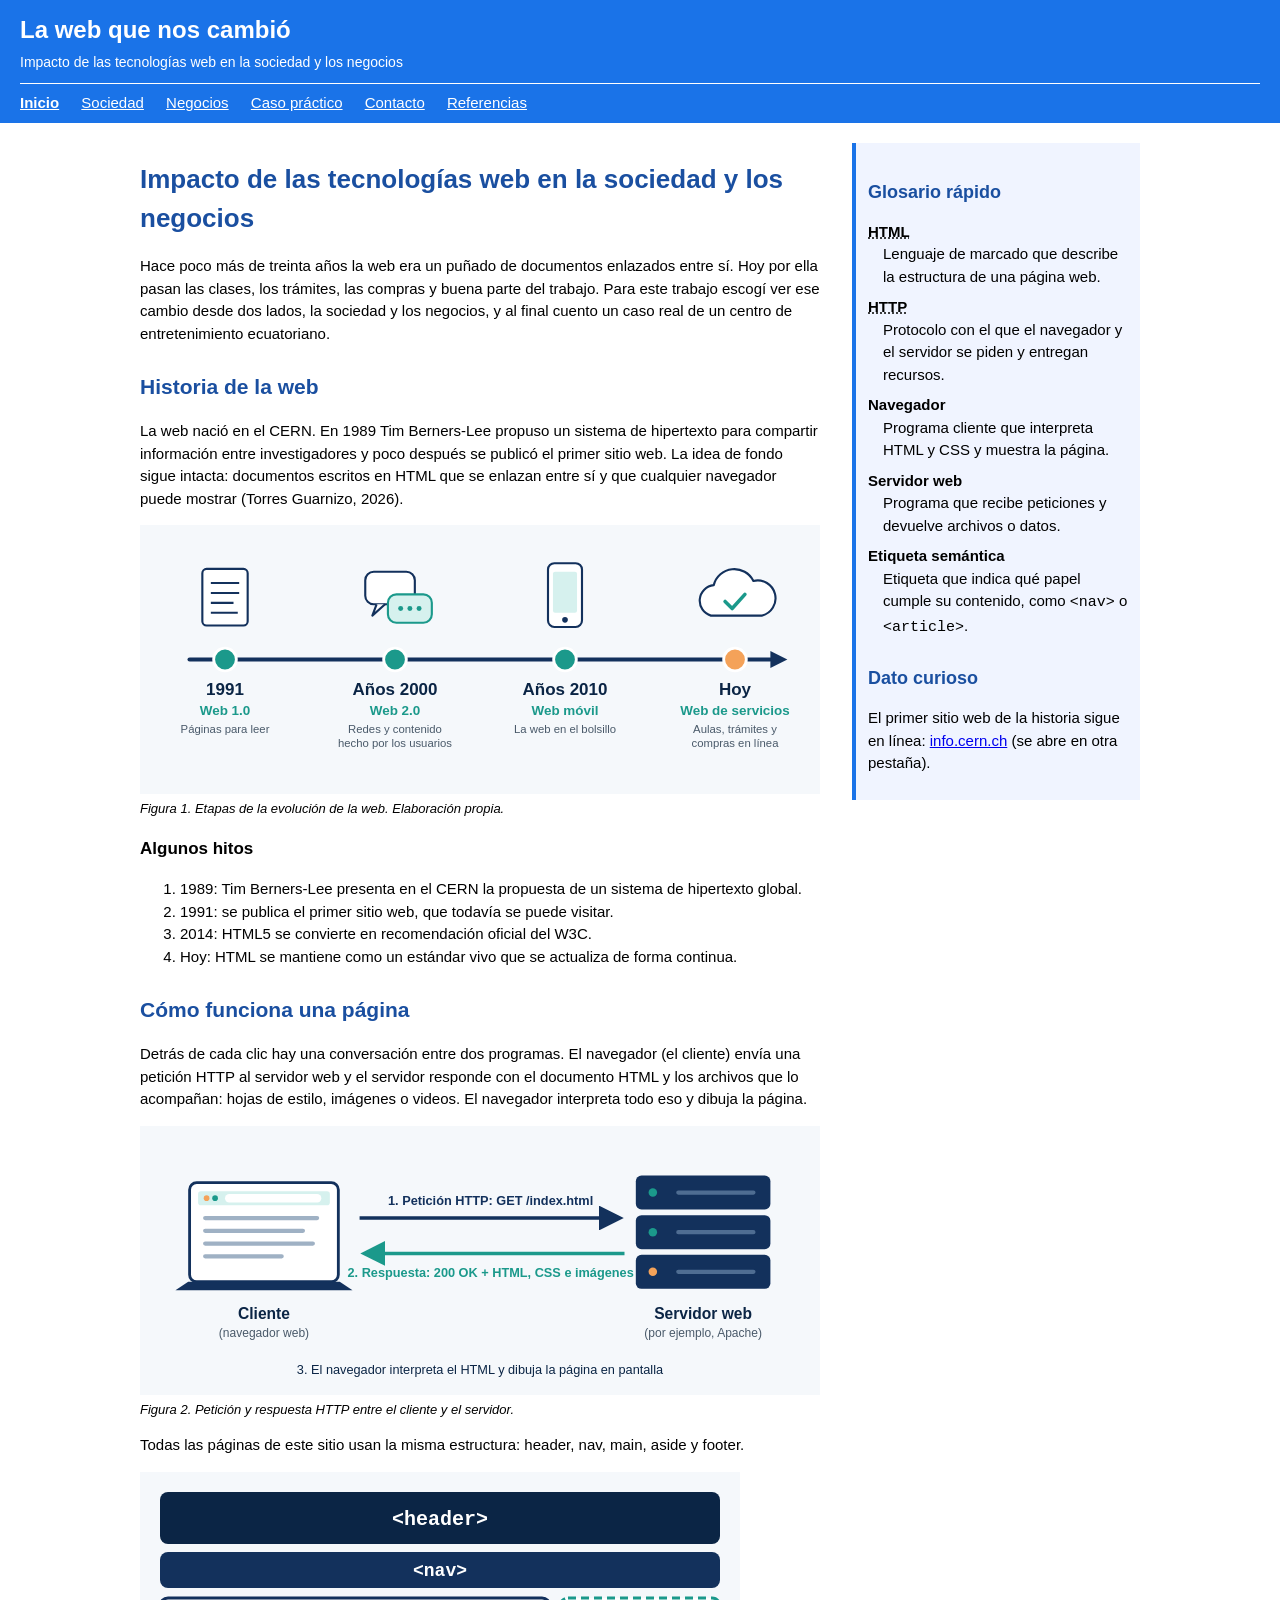
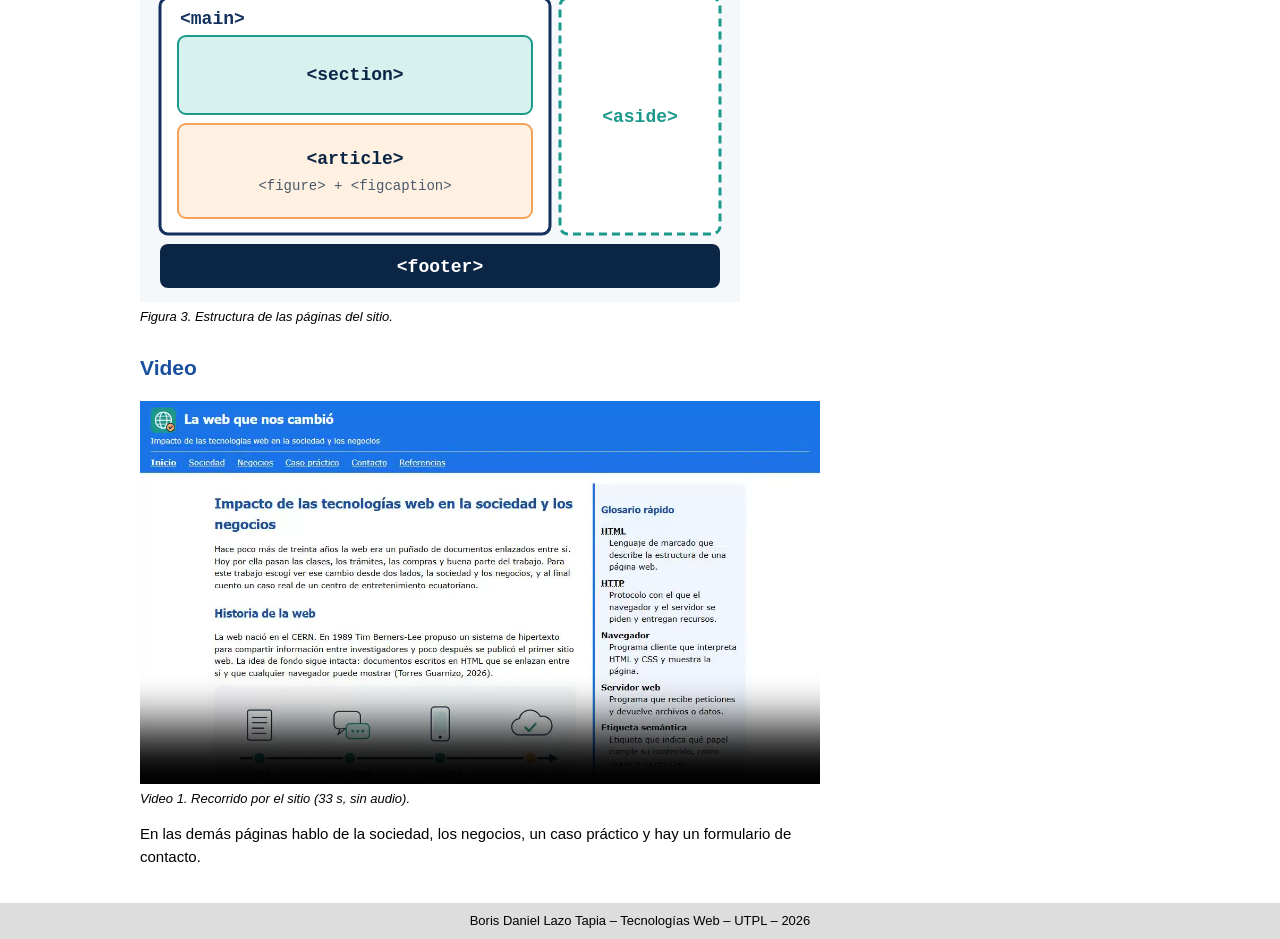
<file: index.html>
<!DOCTYPE html>
<html lang="es">
<head>
  <meta charset="UTF-8">
  <meta name="viewport" content="width=device-width, initial-scale=1">
  <meta name="description" content="Sitio académico sobre el impacto de las tecnologías web en la sociedad y los negocios.">
  <meta name="author" content="Boris Daniel Lazo Tapia">
  <title>Inicio | La web que nos cambió</title>
  <link rel="icon" href="img/logo.svg" type="image/svg+xml">
  <link rel="stylesheet" href="css/estilos.css">
</head>
<body>
  <!-- Encabezado del sitio: nombre y menú (se repite en todas las páginas) -->
  <header class="cabecera">
    <div class="cabecera__marca">
      <a class="marca" href="index.html">
        <span>La web que nos cambió</span>
      </a>
      <p class="lema">Impacto de las tecnologías web en la sociedad y los negocios</p>
    </div>
    <nav class="menu" aria-label="Menú principal">
      <ul>
        <li><a href="index.html" aria-current="page">Inicio</a></li>
        <li><a href="pages/sociedad.html">Sociedad</a></li>
        <li><a href="pages/negocios.html">Negocios</a></li>
        <li><a href="pages/caso-practico.html">Caso práctico</a></li>
        <li><a href="pages/contacto.html">Contacto</a></li>
        <li><a href="pages/referencias.html">Referencias</a></li>
      </ul>
    </nav>
  </header>

  <div class="contenedor">
    <!-- Contenido principal de la página -->
    <main id="contenido">
      <h1>Impacto de las tecnologías web en la sociedad y los negocios</h1>
      <p class="intro">Hace poco más de treinta años la web era un puñado de documentos enlazados entre sí. Hoy por ella pasan las clases, los trámites, las compras y buena parte del trabajo. Para este trabajo escogí ver ese cambio desde dos lados, la sociedad y los negocios, y al final cuento un caso real de un centro de entretenimiento ecuatoriano.</p>

      <section id="origen">
        <h2>Historia de la web</h2>
        <p>La web nació en el CERN. En 1989 Tim Berners-Lee propuso un sistema de hipertexto para compartir información entre investigadores y poco después se publicó el primer sitio web. La idea de fondo sigue intacta: documentos escritos en HTML que se enlazan entre sí y que cualquier navegador puede mostrar (Torres Guarnizo, 2026).</p>
        <figure>
          <img src="img/evolucion-web.svg" alt="Línea de tiempo: en 1991 la Web 1.0 con páginas para leer; en los años 2000 la Web 2.0 con redes y contenido de los usuarios; en los años 2010 la web móvil; hoy, la web de servicios con aulas, trámites y compras en línea." width="960" height="380">
          <figcaption>Figura 1. Etapas de la evolución de la web. Elaboración propia.</figcaption>
        </figure>
        <h3>Algunos hitos</h3>
        <ol>
          <li><time datetime="1989">1989</time>: Tim Berners-Lee presenta en el CERN la propuesta de un sistema de hipertexto global.</li>
          <li><time datetime="1991">1991</time>: se publica el primer sitio web, que todavía se puede visitar.</li>
          <li><time datetime="2014-10-28">2014</time>: HTML5 se convierte en recomendación oficial del W3C.</li>
          <li>Hoy: HTML se mantiene como un estándar vivo que se actualiza de forma continua.</li>
        </ol>
      </section>

      <section id="funcionamiento">
        <h2>Cómo funciona una página</h2>
        <p>Detrás de cada clic hay una conversación entre dos programas. El navegador (el cliente) envía una petición HTTP al servidor web y el servidor responde con el documento HTML y los archivos que lo acompañan: hojas de estilo, imágenes o videos. El navegador interpreta todo eso y dibuja la página.</p>
        <figure>
          <img src="img/cliente-servidor.svg" alt="Diagrama: el cliente envía la petición HTTP GET /index.html al servidor web; el servidor responde 200 OK con HTML, CSS e imágenes; el navegador interpreta el HTML y muestra la página." width="960" height="380">
          <figcaption>Figura 2. Petición y respuesta HTTP entre el cliente y el servidor.</figcaption>
        </figure>
        <p>Todas las páginas de este sitio usan la misma estructura: header, nav, main, aside y footer.</p>
        <figure>
          <img src="img/estructura-semantica.svg" alt="Esquema de una página: header arriba, nav debajo, main a la izquierda con una section y un article, aside a la derecha y footer al final." width="600" height="430">
          <figcaption>Figura 3. Estructura de las páginas del sitio.</figcaption>
        </figure>
      </section>

      <section id="video">
        <h2>Video</h2>
        <figure>
          <video controls muted preload="metadata" poster="img/video-portada.jpg" width="960" height="540">
            <source src="video/la-web-en-un-minuto.mp4" type="video/mp4">
            <p>Tu navegador no puede reproducir el video. Puedes <a href="video/la-web-en-un-minuto.mp4">descargarlo aquí</a>.</p>
          </video>
          <figcaption>Video 1. Recorrido por el sitio (33 s, sin audio).</figcaption>
        </figure>
      </section>

      <p>En las demás páginas hablo de la sociedad, los negocios, un caso práctico y hay un formulario de contacto.</p>
    </main>

    <!-- Información complementaria -->
    <aside class="lateral">
      <h2>Glosario rápido</h2>
      <dl>
        <dt><abbr title="HyperText Markup Language">HTML</abbr></dt>
        <dd>Lenguaje de marcado que describe la estructura de una página web.</dd>
        <dt><abbr title="HyperText Transfer Protocol">HTTP</abbr></dt>
        <dd>Protocolo con el que el navegador y el servidor se piden y entregan recursos.</dd>
        <dt>Navegador</dt>
        <dd>Programa cliente que interpreta HTML y CSS y muestra la página.</dd>
        <dt>Servidor web</dt>
        <dd>Programa que recibe peticiones y devuelve archivos o datos.</dd>
        <dt>Etiqueta semántica</dt>
        <dd>Etiqueta que indica qué papel cumple su contenido, como <code>&lt;nav&gt;</code> o <code>&lt;article&gt;</code>.</dd>
      </dl>
      <h2>Dato curioso</h2>
      <p>El primer sitio web de la historia sigue en línea: <a href="https://info.cern.ch/" target="_blank" rel="noopener">info.cern.ch</a> (se abre en otra pestaña).</p>
    </aside>
  </div>

  <!-- Pie de página (se repite en todas las páginas) -->
  <footer class="pie">
    <p>Boris Daniel Lazo Tapia – Tecnologías Web – UTPL – 2026</p>
  </footer>
</body>
</html>
</file>
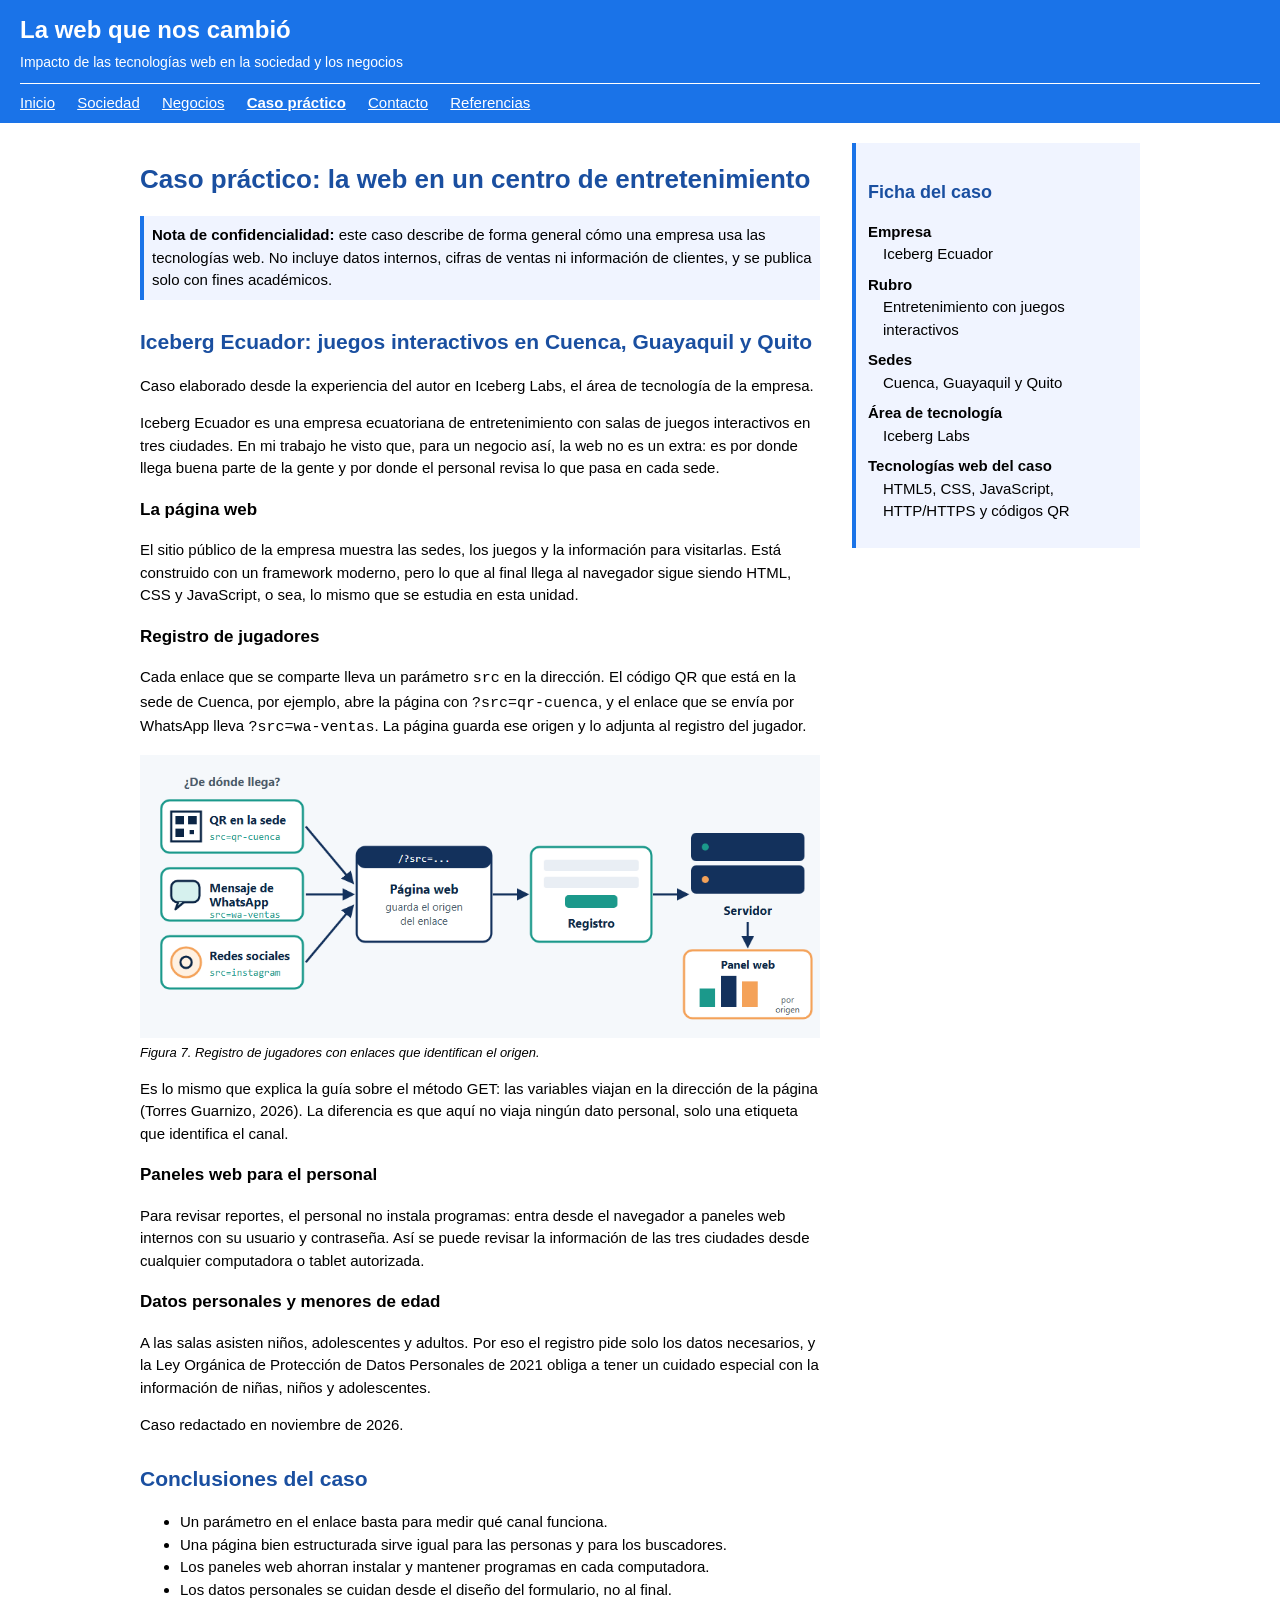
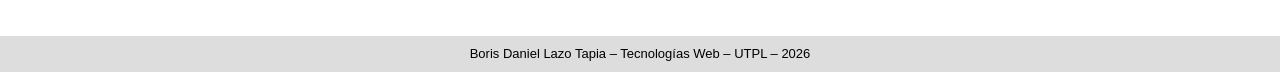
<file: pages/caso-practico.html>
<!DOCTYPE html>
<html lang="es">
<head>
  <meta charset="UTF-8">
  <meta name="viewport" content="width=device-width, initial-scale=1">
  <meta name="description" content="Caso práctico: cómo usa las tecnologías web un centro de entretenimiento con sedes en Cuenca, Guayaquil y Quito.">
  <meta name="author" content="Boris Daniel Lazo Tapia">
  <title>Caso práctico | La web que nos cambió</title>
  <link rel="icon" href="../img/logo.svg" type="image/svg+xml">
  <link rel="stylesheet" href="../css/estilos.css">
</head>
<body>
  <!-- Encabezado del sitio: nombre y menú (se repite en todas las páginas) -->
  <header class="cabecera">
    <div class="cabecera__marca">
      <a class="marca" href="../index.html">
        <span>La web que nos cambió</span>
      </a>
      <p class="lema">Impacto de las tecnologías web en la sociedad y los negocios</p>
    </div>
    <nav class="menu" aria-label="Menú principal">
      <ul>
        <li><a href="../index.html">Inicio</a></li>
        <li><a href="sociedad.html">Sociedad</a></li>
        <li><a href="negocios.html">Negocios</a></li>
        <li><a href="caso-practico.html" aria-current="page">Caso práctico</a></li>
        <li><a href="contacto.html">Contacto</a></li>
        <li><a href="referencias.html">Referencias</a></li>
      </ul>
    </nav>
  </header>

  <div class="contenedor">
    <main id="contenido">
      <h1>Caso práctico: la web en un centro de entretenimiento</h1>
      <p class="nota"><strong>Nota de confidencialidad:</strong> este caso describe de forma general cómo una empresa usa las tecnologías web. No incluye datos internos, cifras de ventas ni información de clientes, y se publica solo con fines académicos.</p>

      <!-- El caso es un contenido independiente, por eso va en un article -->
      <article class="caso">
        <header>
          <h2>Iceberg Ecuador: juegos interactivos en Cuenca, Guayaquil y Quito</h2>
          <p>Caso elaborado desde la experiencia del autor en Iceberg Labs, el área de tecnología de la empresa.</p>
        </header>
        <p>Iceberg Ecuador es una empresa ecuatoriana de entretenimiento con salas de juegos interactivos en tres ciudades. En mi trabajo he visto que, para un negocio así, la web no es un extra: es por donde llega buena parte de la gente y por donde el personal revisa lo que pasa en cada sede.</p>

        <section>
          <h3>La página web</h3>
          <p>El sitio público de la empresa muestra las sedes, los juegos y la información para visitarlas. Está construido con un framework moderno, pero lo que al final llega al navegador sigue siendo HTML, CSS y JavaScript, o sea, lo mismo que se estudia en esta unidad.</p>
        </section>

        <section>
          <h3>Registro de jugadores</h3>
          <p>Cada enlace que se comparte lleva un parámetro <code>src</code> en la dirección. El código QR que está en la sede de Cuenca, por ejemplo, abre la página con <code>?src=qr-cuenca</code>, y el enlace que se envía por WhatsApp lleva <code>?src=wa-ventas</code>. La página guarda ese origen y lo adjunta al registro del jugador.</p>
          <figure>
            <img src="../img/caso-registro.png" alt="Flujo del registro: un QR en la sede, un mensaje de WhatsApp o una publicación en redes llevan a la página web con el parámetro src; la página guarda el origen, la persona se registra, los datos llegan al servidor y un panel web muestra los registros por origen." width="960" height="400">
            <figcaption>Figura 7. Registro de jugadores con enlaces que identifican el origen.</figcaption>
          </figure>
          <p>Es lo mismo que explica la guía sobre el método GET: las variables viajan en la dirección de la página (Torres Guarnizo, 2026). La diferencia es que aquí no viaja ningún dato personal, solo una etiqueta que identifica el canal.</p>
        </section>

        <section>
          <h3>Paneles web para el personal</h3>
          <p>Para revisar reportes, el personal no instala programas: entra desde el navegador a paneles web internos con su usuario y contraseña. Así se puede revisar la información de las tres ciudades desde cualquier computadora o tablet autorizada.</p>
        </section>

        <section>
          <h3>Datos personales y menores de edad</h3>
          <p>A las salas asisten niños, adolescentes y adultos. Por eso el registro pide solo los datos necesarios, y la Ley Orgánica de Protección de Datos Personales de 2021 obliga a tener un cuidado especial con la información de niñas, niños y adolescentes.</p>
        </section>

        <footer>
          <p>Caso redactado en <time datetime="2026-11">noviembre de 2026</time>.</p>
        </footer>
      </article>

      <section id="aprendizajes">
        <h2>Conclusiones del caso</h2>
        <ul>
          <li>Un parámetro en el enlace basta para medir qué canal funciona.</li>
          <li>Una página bien estructurada sirve igual para las personas y para los buscadores.</li>
          <li>Los paneles web ahorran instalar y mantener programas en cada computadora.</li>
          <li>Los datos personales se cuidan desde el diseño del formulario, no al final.</li>
        </ul>
      </section>
    </main>

    <aside class="lateral">
      <h2>Ficha del caso</h2>
      <dl>
        <dt>Empresa</dt>
        <dd>Iceberg Ecuador</dd>
        <dt>Rubro</dt>
        <dd>Entretenimiento con juegos interactivos</dd>
        <dt>Sedes</dt>
        <dd>Cuenca, Guayaquil y Quito</dd>
        <dt>Área de tecnología</dt>
        <dd>Iceberg Labs</dd>
        <dt>Tecnologías web del caso</dt>
        <dd>HTML5, CSS, JavaScript, HTTP/HTTPS y códigos QR</dd>
      </dl>
    </aside>
  </div>

  <!-- Pie de página (se repite en todas las páginas) -->
  <footer class="pie">
    <p>Boris Daniel Lazo Tapia – Tecnologías Web – UTPL – 2026</p>
  </footer>
</body>
</html>
</file>
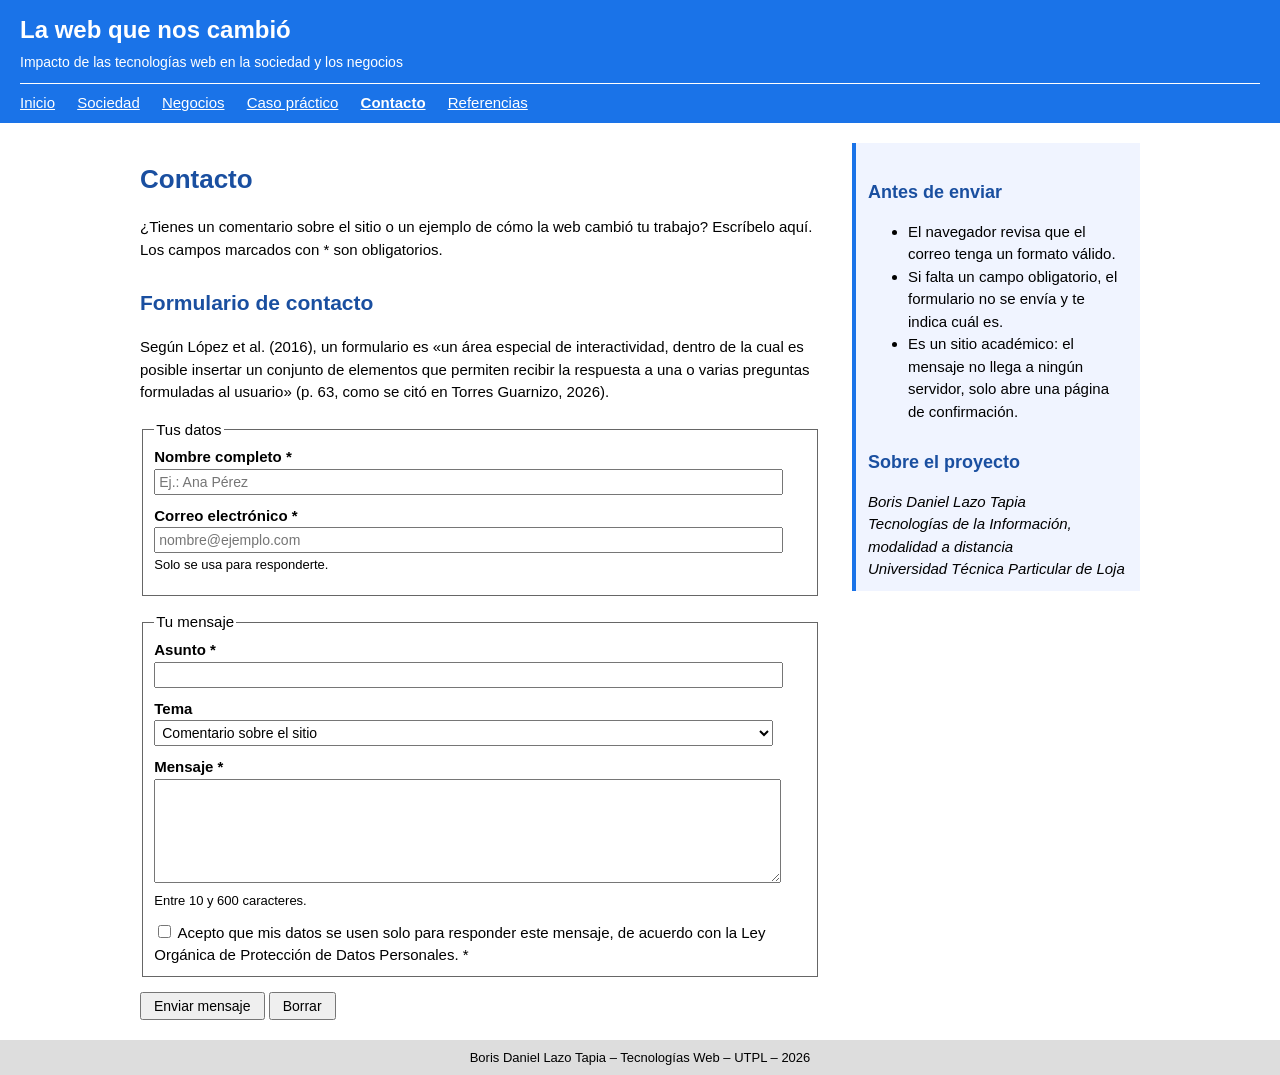
<file: pages/contacto.html>
<!DOCTYPE html>
<html lang="es">
<head>
  <meta charset="UTF-8">
  <meta name="viewport" content="width=device-width, initial-scale=1">
  <meta name="description" content="Formulario de contacto del sitio académico La web que nos cambió.">
  <meta name="author" content="Boris Daniel Lazo Tapia">
  <title>Contacto | La web que nos cambió</title>
  <link rel="icon" href="../img/logo.svg" type="image/svg+xml">
  <link rel="stylesheet" href="../css/estilos.css">
</head>
<body>
  <!-- Encabezado del sitio: nombre y menú (se repite en todas las páginas) -->
  <header class="cabecera">
    <div class="cabecera__marca">
      <a class="marca" href="../index.html">
        <span>La web que nos cambió</span>
      </a>
      <p class="lema">Impacto de las tecnologías web en la sociedad y los negocios</p>
    </div>
    <nav class="menu" aria-label="Menú principal">
      <ul>
        <li><a href="../index.html">Inicio</a></li>
        <li><a href="sociedad.html">Sociedad</a></li>
        <li><a href="negocios.html">Negocios</a></li>
        <li><a href="caso-practico.html">Caso práctico</a></li>
        <li><a href="contacto.html" aria-current="page">Contacto</a></li>
        <li><a href="referencias.html">Referencias</a></li>
      </ul>
    </nav>
  </header>

  <div class="contenedor">
    <main id="contenido">
      <h1>Contacto</h1>
      <p class="intro">¿Tienes un comentario sobre el sitio o un ejemplo de cómo la web cambió tu trabajo? Escríbelo aquí. Los campos marcados con * son obligatorios.</p>

      <section id="formulario">
        <h2>Formulario de contacto</h2>
        <p>Según López et al. (2016), un formulario es «un área especial de interactividad, dentro de la cual es posible insertar un conjunto de elementos que permiten recibir la respuesta a una o varias preguntas formuladas al usuario» (p. 63, como se citó en Torres Guarnizo, 2026).</p>

        <!-- Formulario: el navegador valida los campos con atributos de HTML5 (required, type="email", minlength, maxlength).
             Como el sitio es estático, se envía con GET a una página de confirmación. -->
        <form class="formulario" action="gracias.html" method="get">
          <fieldset>
            <legend>Tus datos</legend>
            <div class="campo">
              <label for="nombre">Nombre completo *</label>
              <input type="text" id="nombre" name="nombre" required minlength="3" maxlength="60" autocomplete="name" placeholder="Ej.: Ana Pérez">
            </div>
            <div class="campo">
              <label for="correo">Correo electrónico *</label>
              <input type="email" id="correo" name="correo" required maxlength="80" autocomplete="email" placeholder="nombre@ejemplo.com" aria-describedby="ayuda-correo">
              <span class="ayuda" id="ayuda-correo">Solo se usa para responderte.</span>
            </div>
          </fieldset>

          <fieldset>
            <legend>Tu mensaje</legend>
            <div class="campo">
              <label for="asunto">Asunto *</label>
              <input type="text" id="asunto" name="asunto" required minlength="4" maxlength="80">
            </div>
            <div class="campo">
              <label for="tema">Tema</label>
              <select id="tema" name="tema">
                <option value="comentario">Comentario sobre el sitio</option>
                <option value="sociedad">Impacto en la sociedad</option>
                <option value="negocios">Impacto en los negocios</option>
                <option value="otro">Otro</option>
              </select>
            </div>
            <div class="campo">
              <label for="mensaje">Mensaje *</label>
              <textarea id="mensaje" name="mensaje" rows="6" required minlength="10" maxlength="600" aria-describedby="ayuda-mensaje"></textarea>
              <span class="ayuda" id="ayuda-mensaje">Entre 10 y 600 caracteres.</span>
            </div>
            <div class="casilla">
              <input type="checkbox" id="acepto" name="acepto" value="si" required>
              <label for="acepto">Acepto que mis datos se usen solo para responder este mensaje, de acuerdo con la Ley Orgánica de Protección de Datos Personales. *</label>
            </div>
          </fieldset>

          <div class="botones">
            <button type="submit" class="boton">Enviar mensaje</button>
            <button type="reset" class="boton boton--secundario">Borrar</button>
          </div>
        </form>
      </section>
    </main>

    <aside class="lateral">
      <h2>Antes de enviar</h2>
      <ul>
        <li>El navegador revisa que el correo tenga un formato válido.</li>
        <li>Si falta un campo obligatorio, el formulario no se envía y te indica cuál es.</li>
        <li>Es un sitio académico: el mensaje no llega a ningún servidor, solo abre una página de confirmación.</li>
      </ul>
      <h2>Sobre el proyecto</h2>
      <address>
        Boris Daniel Lazo Tapia<br>
        Tecnologías de la Información, modalidad a distancia<br>
        Universidad Técnica Particular de Loja
      </address>
    </aside>
  </div>

  <!-- Pie de página (se repite en todas las páginas) -->
  <footer class="pie">
    <p>Boris Daniel Lazo Tapia – Tecnologías Web – UTPL – 2026</p>
  </footer>
</body>
</html>
</file>
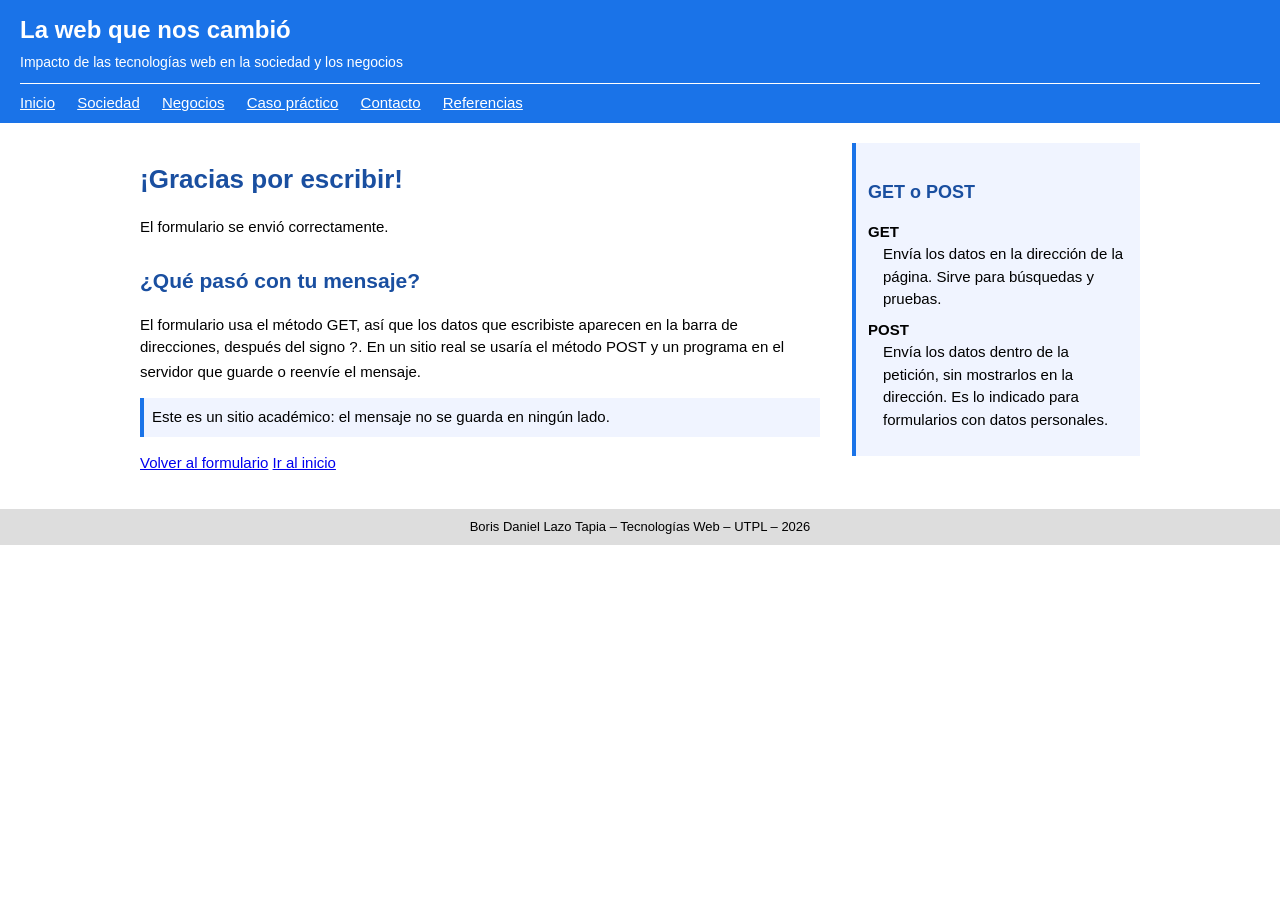
<file: pages/gracias.html>
<!DOCTYPE html>
<html lang="es">
<head>
  <meta charset="UTF-8">
  <meta name="viewport" content="width=device-width, initial-scale=1">
  <meta name="description" content="Confirmación de envío del formulario de contacto.">
  <meta name="author" content="Boris Daniel Lazo Tapia">
  <title>Mensaje enviado | La web que nos cambió</title>
  <link rel="icon" href="../img/logo.svg" type="image/svg+xml">
  <link rel="stylesheet" href="../css/estilos.css">
</head>
<body>
  <!-- Encabezado del sitio: nombre y menú (se repite en todas las páginas) -->
  <header class="cabecera">
    <div class="cabecera__marca">
      <a class="marca" href="../index.html">
        <span>La web que nos cambió</span>
      </a>
      <p class="lema">Impacto de las tecnologías web en la sociedad y los negocios</p>
    </div>
    <nav class="menu" aria-label="Menú principal">
      <ul>
        <li><a href="../index.html">Inicio</a></li>
        <li><a href="sociedad.html">Sociedad</a></li>
        <li><a href="negocios.html">Negocios</a></li>
        <li><a href="caso-practico.html">Caso práctico</a></li>
        <li><a href="contacto.html">Contacto</a></li>
        <li><a href="referencias.html">Referencias</a></li>
      </ul>
    </nav>
  </header>

  <div class="contenedor">
    <main id="contenido">
      <h1>¡Gracias por escribir!</h1>
      <p class="intro">El formulario se envió correctamente.</p>
      <section>
        <h2>¿Qué pasó con tu mensaje?</h2>
        <p>El formulario usa el método GET, así que los datos que escribiste aparecen en la barra de direcciones, después del signo <code>?</code>. En un sitio real se usaría el método POST y un programa en el servidor que guarde o reenvíe el mensaje.</p>
        <p class="nota">Este es un sitio académico: el mensaje no se guarda en ningún lado.</p>
        <p>
          <a href="contacto.html">Volver al formulario</a>
          <a href="../index.html">Ir al inicio</a>
        </p>
      </section>
    </main>

    <aside class="lateral">
      <h2>GET o POST</h2>
      <dl>
        <dt>GET</dt>
        <dd>Envía los datos en la dirección de la página. Sirve para búsquedas y pruebas.</dd>
        <dt>POST</dt>
        <dd>Envía los datos dentro de la petición, sin mostrarlos en la dirección. Es lo indicado para formularios con datos personales.</dd>
      </dl>
    </aside>
  </div>

  <!-- Pie de página (se repite en todas las páginas) -->
  <footer class="pie">
    <p>Boris Daniel Lazo Tapia – Tecnologías Web – UTPL – 2026</p>
  </footer>
</body>
</html>
</file>
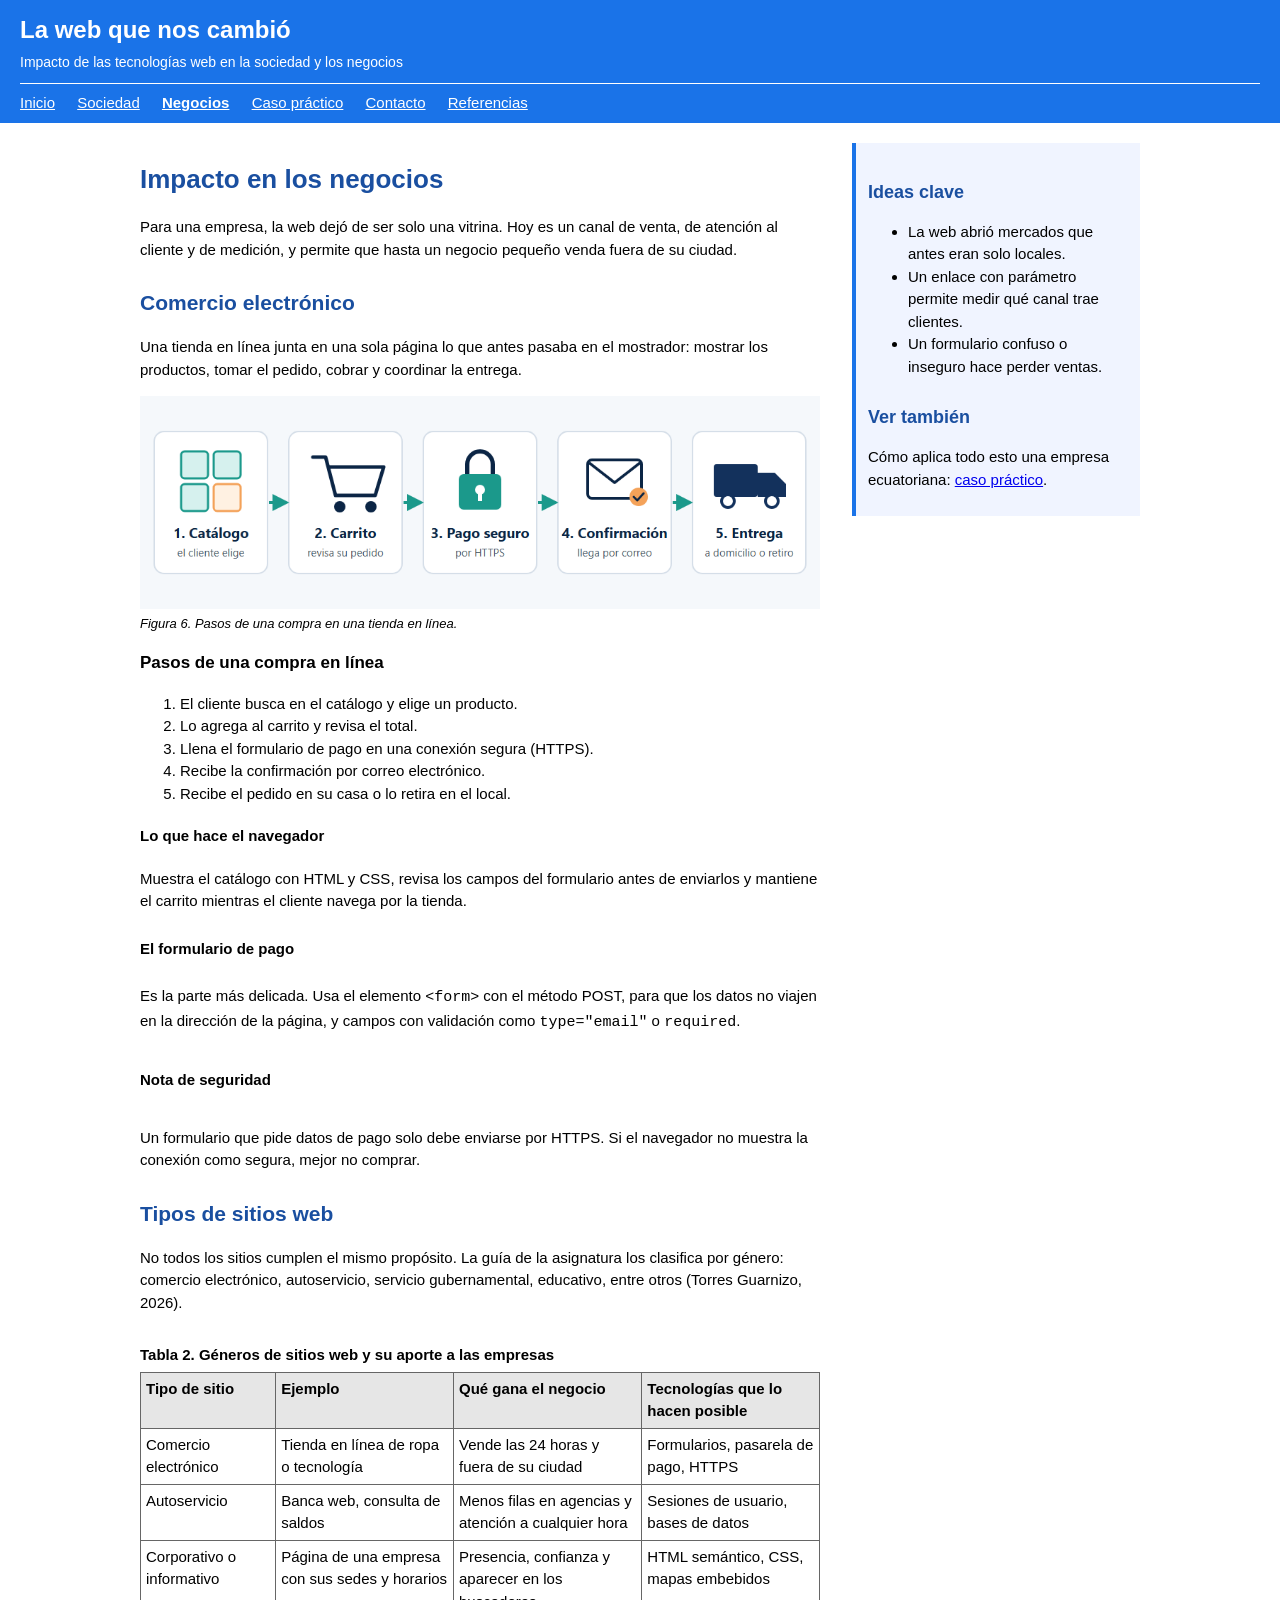
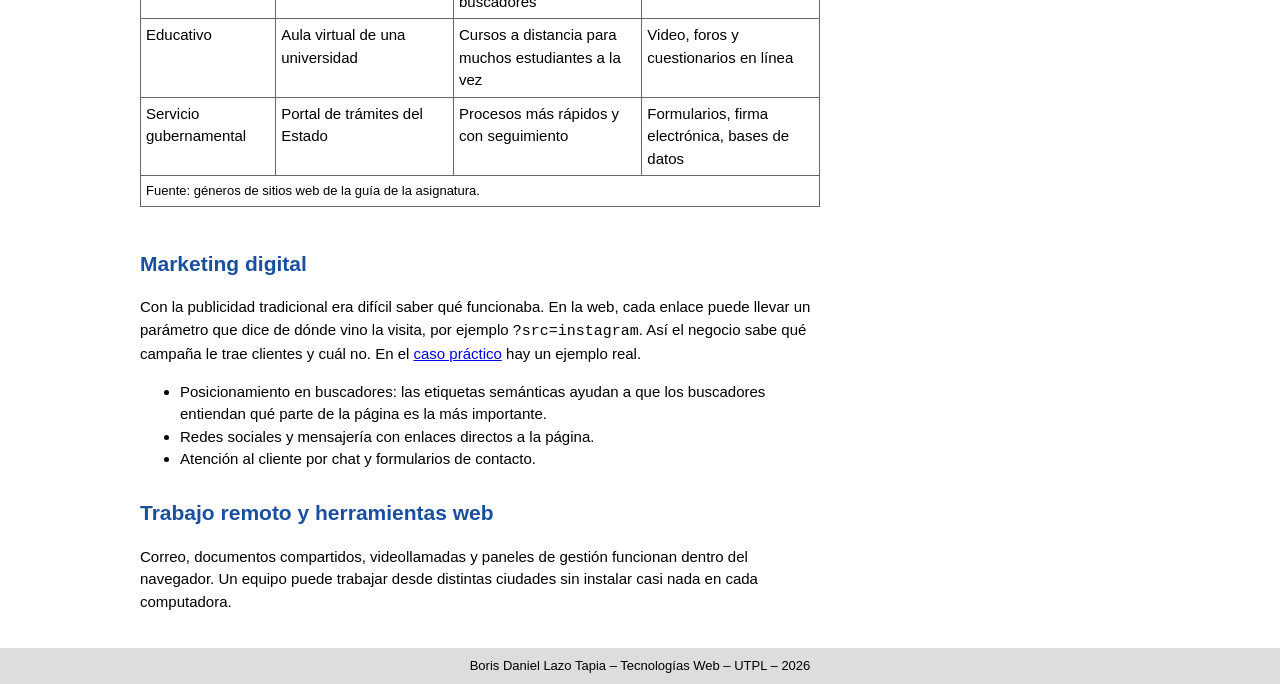
<file: pages/negocios.html>
<!DOCTYPE html>
<html lang="es">
<head>
  <meta charset="UTF-8">
  <meta name="viewport" content="width=device-width, initial-scale=1">
  <meta name="description" content="Cómo las tecnologías web cambiaron la forma de vender, atender y medir en las empresas.">
  <meta name="author" content="Boris Daniel Lazo Tapia">
  <title>Impacto en los negocios | La web que nos cambió</title>
  <link rel="icon" href="../img/logo.svg" type="image/svg+xml">
  <link rel="stylesheet" href="../css/estilos.css">
</head>
<body>
  <!-- Encabezado del sitio: nombre y menú (se repite en todas las páginas) -->
  <header class="cabecera">
    <div class="cabecera__marca">
      <a class="marca" href="../index.html">
        <span>La web que nos cambió</span>
      </a>
      <p class="lema">Impacto de las tecnologías web en la sociedad y los negocios</p>
    </div>
    <nav class="menu" aria-label="Menú principal">
      <ul>
        <li><a href="../index.html">Inicio</a></li>
        <li><a href="sociedad.html">Sociedad</a></li>
        <li><a href="negocios.html" aria-current="page">Negocios</a></li>
        <li><a href="caso-practico.html">Caso práctico</a></li>
        <li><a href="contacto.html">Contacto</a></li>
        <li><a href="referencias.html">Referencias</a></li>
      </ul>
    </nav>
  </header>

  <div class="contenedor">
    <main id="contenido">
      <h1>Impacto en los negocios</h1>
      <p class="intro">Para una empresa, la web dejó de ser solo una vitrina. Hoy es un canal de venta, de atención al cliente y de medición, y permite que hasta un negocio pequeño venda fuera de su ciudad.</p>

      <section id="comercio">
        <h2>Comercio electrónico</h2>
        <p>Una tienda en línea junta en una sola página lo que antes pasaba en el mostrador: mostrar los productos, tomar el pedido, cobrar y coordinar la entrega.</p>
        <figure>
          <img src="../img/negocios-tienda.png" alt="Flujo de una compra en línea en cinco pasos: catálogo, carrito, pago seguro por HTTPS, confirmación por correo y entrega a domicilio o retiro." width="960" height="300">
          <figcaption>Figura 6. Pasos de una compra en una tienda en línea.</figcaption>
        </figure>

        <!-- Artículo con la jerarquía completa de encabezados (h3 a h6) -->
        <article>
          <h3>Pasos de una compra en línea</h3>
          <ol>
            <li>El cliente busca en el catálogo y elige un producto.</li>
            <li>Lo agrega al carrito y revisa el total.</li>
            <li>Llena el formulario de pago en una conexión segura (HTTPS).</li>
            <li>Recibe la confirmación por correo electrónico.</li>
            <li>Recibe el pedido en su casa o lo retira en el local.</li>
          </ol>
          <h4>Lo que hace el navegador</h4>
          <p>Muestra el catálogo con HTML y CSS, revisa los campos del formulario antes de enviarlos y mantiene el carrito mientras el cliente navega por la tienda.</p>
          <h5>El formulario de pago</h5>
          <p>Es la parte más delicada. Usa el elemento <code>&lt;form&gt;</code> con el método POST, para que los datos no viajen en la dirección de la página, y campos con validación como <code>type="email"</code> o <code>required</code>.</p>
          <h6>Nota de seguridad</h6>
          <p>Un formulario que pide datos de pago solo debe enviarse por HTTPS. Si el navegador no muestra la conexión como segura, mejor no comprar.</p>
        </article>
      </section>

      <section id="generos">
        <h2>Tipos de sitios web</h2>
        <p>No todos los sitios cumplen el mismo propósito. La guía de la asignatura los clasifica por género: comercio electrónico, autoservicio, servicio gubernamental, educativo, entre otros (Torres Guarnizo, 2026).</p>
        <div class="tabla-scroll">
          <table>
            <caption>Tabla 2. Géneros de sitios web y su aporte a las empresas</caption>
            <thead>
              <tr>
                <th scope="col">Tipo de sitio</th>
                <th scope="col">Ejemplo</th>
                <th scope="col">Qué gana el negocio</th>
                <th scope="col">Tecnologías que lo hacen posible</th>
              </tr>
            </thead>
            <tbody>
              <tr>
                <td>Comercio electrónico</td>
                <td>Tienda en línea de ropa o tecnología</td>
                <td>Vende las 24 horas y fuera de su ciudad</td>
                <td>Formularios, pasarela de pago, HTTPS</td>
              </tr>
              <tr>
                <td>Autoservicio</td>
                <td>Banca web, consulta de saldos</td>
                <td>Menos filas en agencias y atención a cualquier hora</td>
                <td>Sesiones de usuario, bases de datos</td>
              </tr>
              <tr>
                <td>Corporativo o informativo</td>
                <td>Página de una empresa con sus sedes y horarios</td>
                <td>Presencia, confianza y aparecer en los buscadores</td>
                <td>HTML semántico, CSS, mapas embebidos</td>
              </tr>
              <tr>
                <td>Educativo</td>
                <td>Aula virtual de una universidad</td>
                <td>Cursos a distancia para muchos estudiantes a la vez</td>
                <td>Video, foros y cuestionarios en línea</td>
              </tr>
              <tr>
                <td>Servicio gubernamental</td>
                <td>Portal de trámites del Estado</td>
                <td>Procesos más rápidos y con seguimiento</td>
                <td>Formularios, firma electrónica, bases de datos</td>
              </tr>
            </tbody>
            <tfoot>
              <tr>
                <td colspan="4">Fuente: géneros de sitios web de la guía de la asignatura.</td>
              </tr>
            </tfoot>
          </table>
        </div>
      </section>

      <section id="marketing">
        <h2>Marketing digital</h2>
        <p>Con la publicidad tradicional era difícil saber qué funcionaba. En la web, cada enlace puede llevar un parámetro que dice de dónde vino la visita, por ejemplo <code>?src=instagram</code>. Así el negocio sabe qué campaña le trae clientes y cuál no. En el <a href="caso-practico.html">caso práctico</a> hay un ejemplo real.</p>
        <ul>
          <li>Posicionamiento en buscadores: las etiquetas semánticas ayudan a que los buscadores entiendan qué parte de la página es la más importante.</li>
          <li>Redes sociales y mensajería con enlaces directos a la página.</li>
          <li>Atención al cliente por chat y formularios de contacto.</li>
        </ul>
      </section>

      <section id="trabajo">
        <h2>Trabajo remoto y herramientas web</h2>
        <p>Correo, documentos compartidos, videollamadas y paneles de gestión funcionan dentro del navegador. Un equipo puede trabajar desde distintas ciudades sin instalar casi nada en cada computadora.</p>
      </section>
    </main>

    <aside class="lateral">
      <h2>Ideas clave</h2>
      <ul>
        <li>La web abrió mercados que antes eran solo locales.</li>
        <li>Un enlace con parámetro permite medir qué canal trae clientes.</li>
        <li>Un formulario confuso o inseguro hace perder ventas.</li>
      </ul>
      <h2>Ver también</h2>
      <p>Cómo aplica todo esto una empresa ecuatoriana: <a href="caso-practico.html">caso práctico</a>.</p>
    </aside>
  </div>

  <!-- Pie de página (se repite en todas las páginas) -->
  <footer class="pie">
    <p>Boris Daniel Lazo Tapia – Tecnologías Web – UTPL – 2026</p>
  </footer>
</body>
</html>
</file>
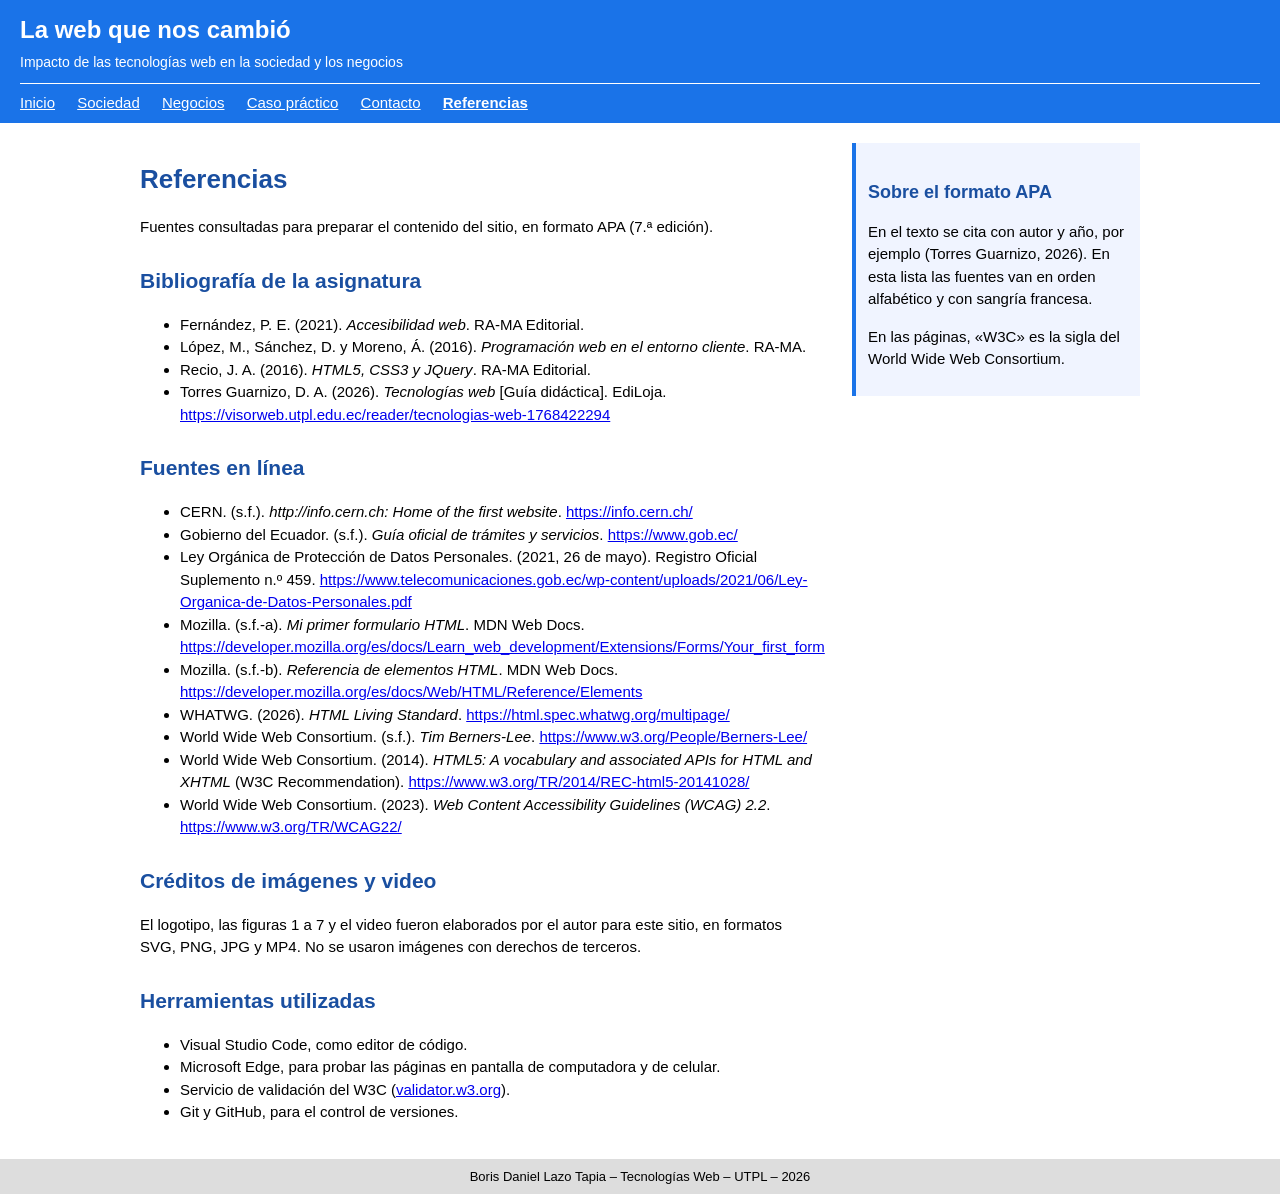
<file: pages/referencias.html>
<!DOCTYPE html>
<html lang="es">
<head>
  <meta charset="UTF-8">
  <meta name="viewport" content="width=device-width, initial-scale=1">
  <meta name="description" content="Referencias consultadas para el sitio, en formato APA 7.">
  <meta name="author" content="Boris Daniel Lazo Tapia">
  <title>Referencias | La web que nos cambió</title>
  <link rel="icon" href="../img/logo.svg" type="image/svg+xml">
  <link rel="stylesheet" href="../css/estilos.css">
</head>
<body>
  <!-- Encabezado del sitio: nombre y menú (se repite en todas las páginas) -->
  <header class="cabecera">
    <div class="cabecera__marca">
      <a class="marca" href="../index.html">
        <span>La web que nos cambió</span>
      </a>
      <p class="lema">Impacto de las tecnologías web en la sociedad y los negocios</p>
    </div>
    <nav class="menu" aria-label="Menú principal">
      <ul>
        <li><a href="../index.html">Inicio</a></li>
        <li><a href="sociedad.html">Sociedad</a></li>
        <li><a href="negocios.html">Negocios</a></li>
        <li><a href="caso-practico.html">Caso práctico</a></li>
        <li><a href="contacto.html">Contacto</a></li>
        <li><a href="referencias.html" aria-current="page">Referencias</a></li>
      </ul>
    </nav>
  </header>

  <div class="contenedor">
    <main id="contenido">
      <h1>Referencias</h1>
      <p class="intro">Fuentes consultadas para preparar el contenido del sitio, en formato APA (7.ª edición).</p>

      <section id="bibliografia">
        <h2>Bibliografía de la asignatura</h2>
        <ul class="referencias">
          <li>Fernández, P. E. (2021). <cite>Accesibilidad web</cite>. RA-MA Editorial.</li>
          <li>López, M., Sánchez, D. y Moreno, Á. (2016). <cite>Programación web en el entorno cliente</cite>. RA-MA.</li>
          <li>Recio, J. A. (2016). <cite>HTML5, CSS3 y JQuery</cite>. RA-MA Editorial.</li>
          <li>Torres Guarnizo, D. A. (2026). <cite>Tecnologías web</cite> [Guía didáctica]. EdiLoja. <a href="https://visorweb.utpl.edu.ec/reader/tecnologias-web-1768422294" target="_blank" rel="noopener">https://visorweb.utpl.edu.ec/reader/tecnologias-web-1768422294</a></li>
        </ul>
      </section>

      <section id="en-linea">
        <h2>Fuentes en línea</h2>
        <ul class="referencias">
          <li>CERN. (s.f.). <cite>http://info.cern.ch: Home of the first website</cite>. <a href="https://info.cern.ch/" target="_blank" rel="noopener">https://info.cern.ch/</a></li>
          <li>Gobierno del Ecuador. (s.f.). <cite>Guía oficial de trámites y servicios</cite>. <a href="https://www.gob.ec/" target="_blank" rel="noopener">https://www.gob.ec/</a></li>
          <li>Ley Orgánica de Protección de Datos Personales. (2021, 26 de mayo). Registro Oficial Suplemento n.º 459. <a href="https://www.telecomunicaciones.gob.ec/wp-content/uploads/2021/06/Ley-Organica-de-Datos-Personales.pdf" target="_blank" rel="noopener">https://www.telecomunicaciones.gob.ec/wp-content/uploads/2021/06/Ley-Organica-de-Datos-Personales.pdf</a></li>
          <li>Mozilla. (s.f.-a). <cite>Mi primer formulario HTML</cite>. MDN Web Docs. <a href="https://developer.mozilla.org/es/docs/Learn_web_development/Extensions/Forms/Your_first_form" target="_blank" rel="noopener">https://developer.mozilla.org/es/docs/Learn_web_development/Extensions/Forms/Your_first_form</a></li>
          <li>Mozilla. (s.f.-b). <cite>Referencia de elementos HTML</cite>. MDN Web Docs. <a href="https://developer.mozilla.org/es/docs/Web/HTML/Reference/Elements" target="_blank" rel="noopener">https://developer.mozilla.org/es/docs/Web/HTML/Reference/Elements</a></li>
          <li>WHATWG. (2026). <cite>HTML Living Standard</cite>. <a href="https://html.spec.whatwg.org/multipage/" target="_blank" rel="noopener">https://html.spec.whatwg.org/multipage/</a></li>
          <li>World Wide Web Consortium. (s.f.). <cite>Tim Berners-Lee</cite>. <a href="https://www.w3.org/People/Berners-Lee/" target="_blank" rel="noopener">https://www.w3.org/People/Berners-Lee/</a></li>
          <li>World Wide Web Consortium. (2014). <cite>HTML5: A vocabulary and associated APIs for HTML and XHTML</cite> (W3C Recommendation). <a href="https://www.w3.org/TR/2014/REC-html5-20141028/" target="_blank" rel="noopener">https://www.w3.org/TR/2014/REC-html5-20141028/</a></li>
          <li>World Wide Web Consortium. (2023). <cite>Web Content Accessibility Guidelines (WCAG) 2.2</cite>. <a href="https://www.w3.org/TR/WCAG22/" target="_blank" rel="noopener">https://www.w3.org/TR/WCAG22/</a></li>
        </ul>
      </section>

      <section id="creditos">
        <h2>Créditos de imágenes y video</h2>
        <p>El logotipo, las figuras 1 a 7 y el video fueron elaborados por el autor para este sitio, en formatos SVG, PNG, JPG y MP4. No se usaron imágenes con derechos de terceros.</p>
      </section>

      <section id="herramientas">
        <h2>Herramientas utilizadas</h2>
        <ul>
          <li>Visual Studio Code, como editor de código.</li>
          <li>Microsoft Edge, para probar las páginas en pantalla de computadora y de celular.</li>
          <li>Servicio de validación del W3C (<a href="https://validator.w3.org/" target="_blank" rel="noopener">validator.w3.org</a>).</li>
          <li>Git y GitHub, para el control de versiones.</li>
        </ul>
      </section>
    </main>

    <aside class="lateral">
      <h2>Sobre el formato APA</h2>
      <p>En el texto se cita con autor y año, por ejemplo (Torres Guarnizo, 2026). En esta lista las fuentes van en orden alfabético y con sangría francesa.</p>
      <p>En las páginas, «W3C» es la sigla del World Wide Web Consortium.</p>
    </aside>
  </div>

  <!-- Pie de página (se repite en todas las páginas) -->
  <footer class="pie">
    <p>Boris Daniel Lazo Tapia – Tecnologías Web – UTPL – 2026</p>
  </footer>
</body>
</html>
</file>
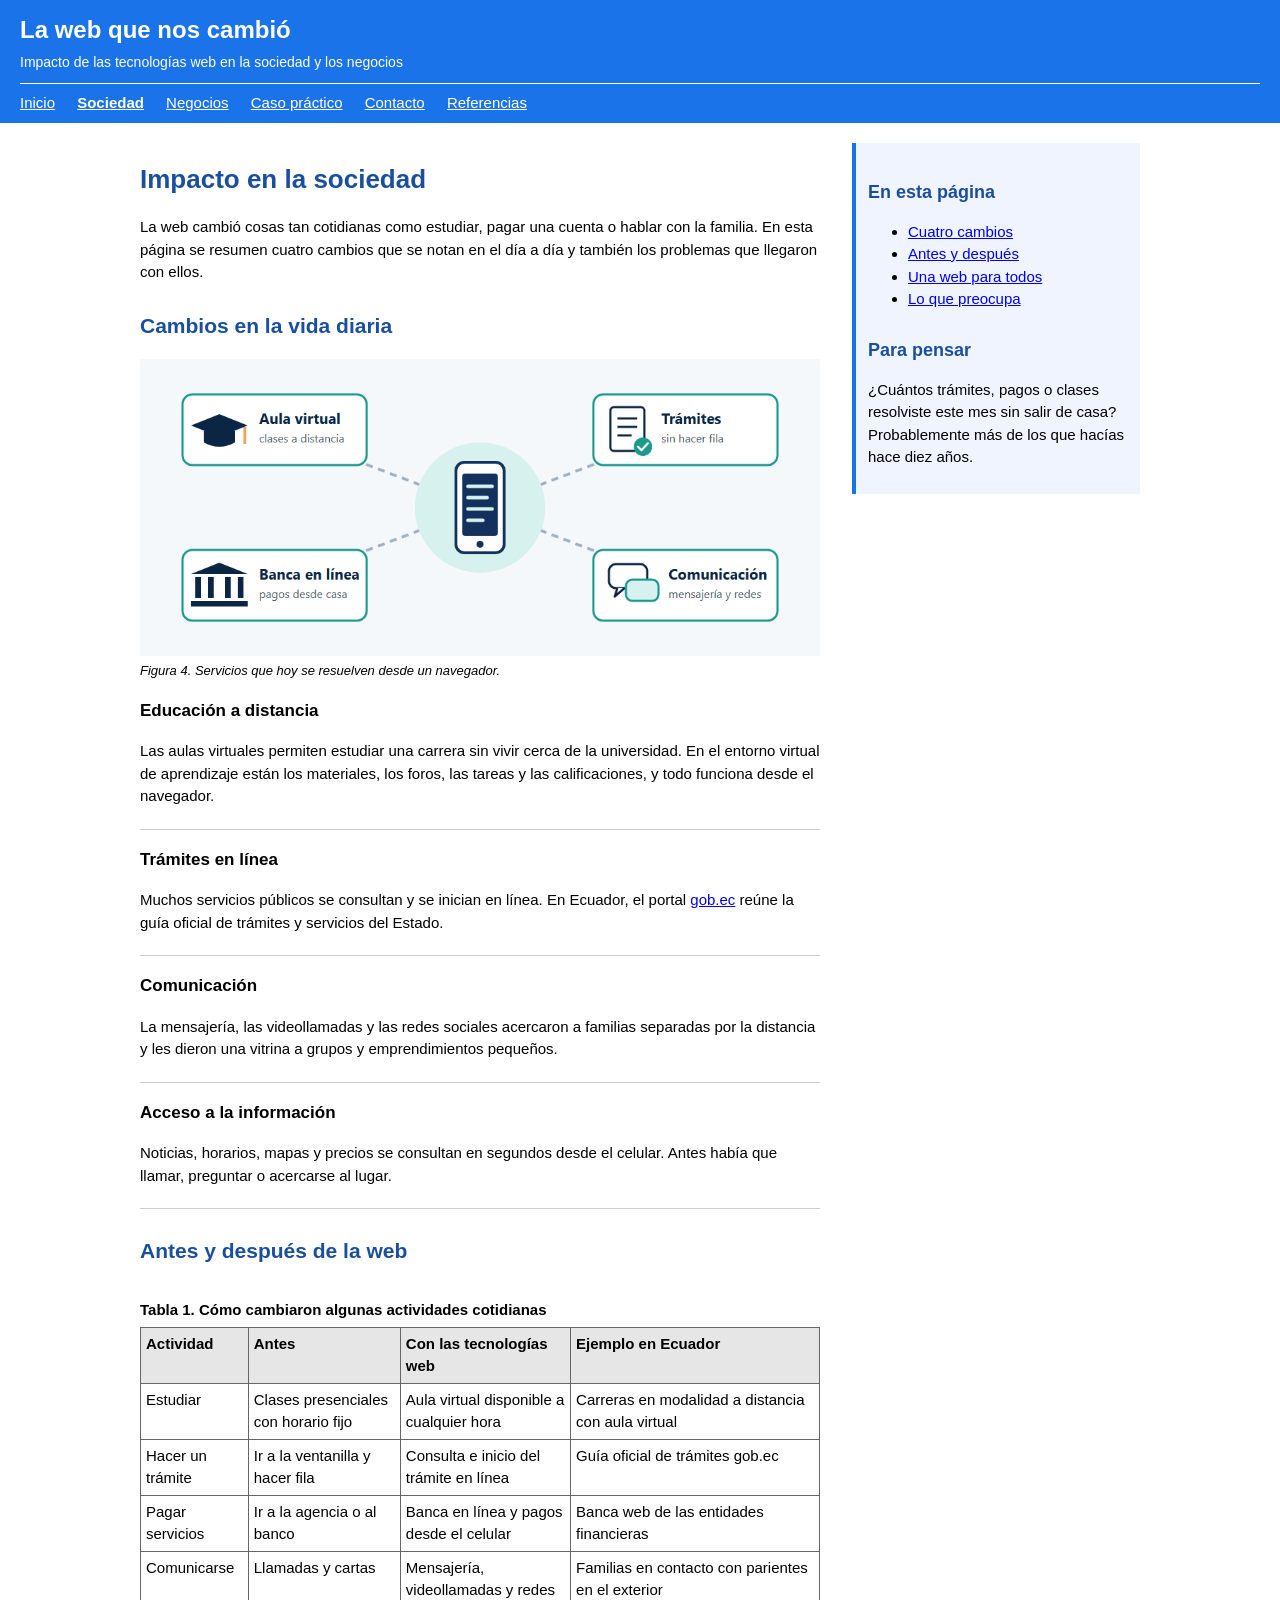
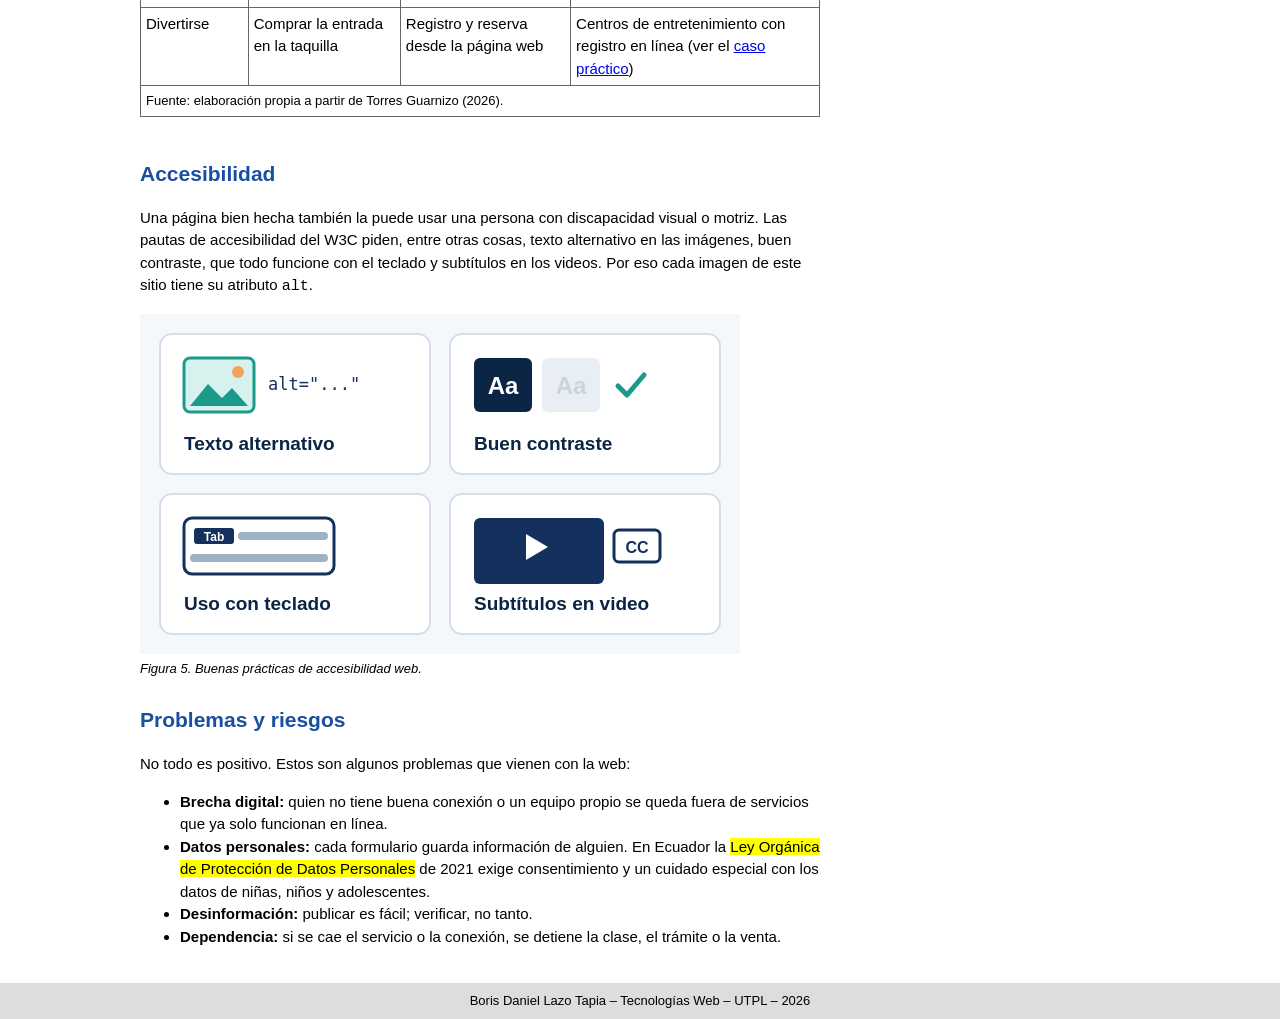
<file: pages/sociedad.html>
<!DOCTYPE html>
<html lang="es">
<head>
  <meta charset="UTF-8">
  <meta name="viewport" content="width=device-width, initial-scale=1">
  <meta name="description" content="Cómo las tecnologías web cambiaron la educación, los trámites, la comunicación y la inclusión.">
  <meta name="author" content="Boris Daniel Lazo Tapia">
  <title>Impacto en la sociedad | La web que nos cambió</title>
  <link rel="icon" href="../img/logo.svg" type="image/svg+xml">
  <link rel="stylesheet" href="../css/estilos.css">
</head>
<body>
  <!-- Encabezado del sitio: nombre y menú (se repite en todas las páginas) -->
  <header class="cabecera">
    <div class="cabecera__marca">
      <a class="marca" href="../index.html">
        <span>La web que nos cambió</span>
      </a>
      <p class="lema">Impacto de las tecnologías web en la sociedad y los negocios</p>
    </div>
    <nav class="menu" aria-label="Menú principal">
      <ul>
        <li><a href="../index.html">Inicio</a></li>
        <li><a href="sociedad.html" aria-current="page">Sociedad</a></li>
        <li><a href="negocios.html">Negocios</a></li>
        <li><a href="caso-practico.html">Caso práctico</a></li>
        <li><a href="contacto.html">Contacto</a></li>
        <li><a href="referencias.html">Referencias</a></li>
      </ul>
    </nav>
  </header>

  <div class="contenedor">
    <main id="contenido">
      <h1>Impacto en la sociedad</h1>
      <p class="intro">La web cambió cosas tan cotidianas como estudiar, pagar una cuenta o hablar con la familia. En esta página se resumen cuatro cambios que se notan en el día a día y también los problemas que llegaron con ellos.</p>

      <!-- Cuatro cambios: cada uno es un artículo independiente -->
      <section id="cambios">
        <h2>Cambios en la vida diaria</h2>
        <figure>
          <img src="../img/sociedad-servicios.png" alt="Ilustración de un celular conectado con cuatro servicios: aula virtual, trámites en línea, banca en línea y comunicación por mensajería y redes." width="960" height="420">
          <figcaption>Figura 4. Servicios que hoy se resuelven desde un navegador.</figcaption>
        </figure>
        <div class="tarjetas">
          <article class="tarjeta">
            <h3>Educación a distancia</h3>
            <p>Las aulas virtuales permiten estudiar una carrera sin vivir cerca de la universidad. En el entorno virtual de aprendizaje están los materiales, los foros, las tareas y las calificaciones, y todo funciona desde el navegador.</p>
          </article>
          <article class="tarjeta">
            <h3>Trámites en línea</h3>
            <p>Muchos servicios públicos se consultan y se inician en línea. En Ecuador, el portal <a href="https://www.gob.ec/" target="_blank" rel="noopener">gob.ec</a> reúne la guía oficial de trámites y servicios del Estado.</p>
          </article>
          <article class="tarjeta">
            <h3>Comunicación</h3>
            <p>La mensajería, las videollamadas y las redes sociales acercaron a familias separadas por la distancia y les dieron una vitrina a grupos y emprendimientos pequeños.</p>
          </article>
          <article class="tarjeta">
            <h3>Acceso a la información</h3>
            <p>Noticias, horarios, mapas y precios se consultan en segundos desde el celular. Antes había que llamar, preguntar o acercarse al lugar.</p>
          </article>
        </div>
      </section>

      <section id="tabla">
        <h2>Antes y después de la web</h2>
        <div class="tabla-scroll">
          <table>
            <caption>Tabla 1. Cómo cambiaron algunas actividades cotidianas</caption>
            <thead>
              <tr>
                <th scope="col">Actividad</th>
                <th scope="col">Antes</th>
                <th scope="col">Con las tecnologías web</th>
                <th scope="col">Ejemplo en Ecuador</th>
              </tr>
            </thead>
            <tbody>
              <tr>
                <td>Estudiar</td>
                <td>Clases presenciales con horario fijo</td>
                <td>Aula virtual disponible a cualquier hora</td>
                <td>Carreras en modalidad a distancia con aula virtual</td>
              </tr>
              <tr>
                <td>Hacer un trámite</td>
                <td>Ir a la ventanilla y hacer fila</td>
                <td>Consulta e inicio del trámite en línea</td>
                <td>Guía oficial de trámites gob.ec</td>
              </tr>
              <tr>
                <td>Pagar servicios</td>
                <td>Ir a la agencia o al banco</td>
                <td>Banca en línea y pagos desde el celular</td>
                <td>Banca web de las entidades financieras</td>
              </tr>
              <tr>
                <td>Comunicarse</td>
                <td>Llamadas y cartas</td>
                <td>Mensajería, videollamadas y redes</td>
                <td>Familias en contacto con parientes en el exterior</td>
              </tr>
              <tr>
                <td>Divertirse</td>
                <td>Comprar la entrada en la taquilla</td>
                <td>Registro y reserva desde la página web</td>
                <td>Centros de entretenimiento con registro en línea (ver el <a href="caso-practico.html">caso práctico</a>)</td>
              </tr>
            </tbody>
            <tfoot>
              <tr>
                <td colspan="4">Fuente: elaboración propia a partir de Torres Guarnizo (2026).</td>
              </tr>
            </tfoot>
          </table>
        </div>
      </section>

      <section id="accesibilidad">
        <h2>Accesibilidad</h2>
        <p>Una página bien hecha también la puede usar una persona con discapacidad visual o motriz. Las pautas de accesibilidad del W3C piden, entre otras cosas, texto alternativo en las imágenes, buen contraste, que todo funcione con el teclado y subtítulos en los videos. Por eso cada imagen de este sitio tiene su atributo <code>alt</code>.</p>
        <figure>
          <img src="../img/accesibilidad.svg" alt="Cuatro buenas prácticas de accesibilidad: texto alternativo en las imágenes, buen contraste de colores, uso con teclado y subtítulos en los videos." width="600" height="340">
          <figcaption>Figura 5. Buenas prácticas de accesibilidad web.</figcaption>
        </figure>
      </section>

      <section id="riesgos">
        <h2>Problemas y riesgos</h2>
        <p>No todo es positivo. Estos son algunos problemas que vienen con la web:</p>
        <ul>
          <li><strong>Brecha digital:</strong> quien no tiene buena conexión o un equipo propio se queda fuera de servicios que ya solo funcionan en línea.</li>
          <li><strong>Datos personales:</strong> cada formulario guarda información de alguien. En Ecuador la <mark>Ley Orgánica de Protección de Datos Personales</mark> de 2021 exige consentimiento y un cuidado especial con los datos de niñas, niños y adolescentes.</li>
          <li><strong>Desinformación:</strong> publicar es fácil; verificar, no tanto.</li>
          <li><strong>Dependencia:</strong> si se cae el servicio o la conexión, se detiene la clase, el trámite o la venta.</li>
        </ul>
      </section>
    </main>

    <aside class="lateral">
      <h2>En esta página</h2>
      <ul>
        <li><a href="#cambios">Cuatro cambios</a></li>
        <li><a href="#tabla">Antes y después</a></li>
        <li><a href="#accesibilidad">Una web para todos</a></li>
        <li><a href="#riesgos">Lo que preocupa</a></li>
      </ul>
      <h2>Para pensar</h2>
      <p>¿Cuántos trámites, pagos o clases resolviste este mes sin salir de casa? Probablemente más de los que hacías hace diez años.</p>
    </aside>
  </div>

  <!-- Pie de página (se repite en todas las páginas) -->
  <footer class="pie">
    <p>Boris Daniel Lazo Tapia – Tecnologías Web – UTPL – 2026</p>
  </footer>
</body>
</html>
</file>
<file: css/estilos.css>
/* Hoja de estilos del sitio "La web que nos cambió"
   Tecnologías Web - ACDB1
   Autor: Boris Daniel Lazo Tapia */

body {
  margin: 0;
  font-family: Verdana, Arial, sans-serif;
  font-size: 15px;
  line-height: 1.5;
  color: #000;
  background-color: #fff;
}

/* ---------- Encabezado ---------- */
.cabecera {
  background-color: #1a73e8;
  color: #fff;
  padding: 12px 20px 0 20px;
}
.marca {
  color: #fff;
  text-decoration: none;
  font-family: Tahoma, Verdana, sans-serif;
  font-size: 24px;
  font-weight: bold;
}
.marca img { vertical-align: middle; margin-right: 8px; }
.lema {
  margin: 4px 0 10px 0;
  font-size: 14px;
  color: #fff;
}

/* ---------- Menú ---------- */
.menu ul {
  list-style: none;
  margin: 0;
  padding: 8px 0;
  border-top: 1px solid #fff;
}
.menu li { display: inline; margin-right: 18px; }
.menu a { color: #fff; }
.menu a[aria-current="page"] { font-weight: bold; }

/* ---------- Contenido y barra lateral ---------- */
.contenedor {
  max-width: 1000px;
  margin: 20px auto;
  padding: 0 10px;
  overflow: auto;
}
main {
  float: left;
  width: 68%;
}
.lateral {
  float: right;
  width: 26%;
  background: #f0f4ff;
  border-left: 4px solid #1a73e8;
  padding: 10px 12px;
}
.lateral h2 { font-size: 18px; }

h1, h2, h3, h4, h5, h6 { font-family: Tahoma, Verdana, sans-serif; font-weight: bold; }
h1 { color: #1a4fa0; font-size: 26px; }
h2 { color: #1a4fa0; font-size: 21px; margin-top: 26px; }
h3 { font-size: 17px; }
h4, h5, h6 { font-size: 15px; }

dt { font-weight: bold; }
dd { margin: 0 0 8px 15px; }
code { font-family: "Courier New", monospace; }

/* ---------- Figuras ---------- */
figure { margin: 15px 0; }
figure img, figure video {
  max-width: 100%;
  height: auto;
  display: block;
}
figcaption {
  font-style: italic;
  font-size: 13px;
  margin-top: 5px;
}

/* ---------- Tablas ---------- */
.tabla-scroll { overflow-x: auto; }
table {
  border-collapse: collapse;
  width: 100%;
  margin: 15px 0;
}
caption {
  font-weight: bold;
  text-align: left;
  padding-bottom: 5px;
}
th, td {
  border: 1px solid #666;
  padding: 5px;
  text-align: left;
  vertical-align: top;
}
th { background-color: #e6e6e6; }
tfoot td { font-size: 13px; }

/* artículos de la página de sociedad */
.tarjeta { border-bottom: 1px solid #ccc; padding-bottom: 6px; }
.nota {
  background: #f0f4ff;
  border-left: 4px solid #1a73e8;
  padding: 8px;
}

/* ---------- Formulario ---------- */
fieldset { border: 1px solid #666; margin-bottom: 15px; }
.campo { margin-bottom: 10px; }
.campo label { display: block; font-weight: bold; }
input[type="text"], input[type="email"], select, textarea {
  width: 95%;
  padding: 3px;
  font-family: Verdana, Arial, sans-serif;
  font-size: 14px;
}
.ayuda { font-size: 13px; }
input:invalid:focus, textarea:invalid:focus { border: 2px solid #c00; }
.boton { padding: 4px 12px; font-size: 14px; }

/* ---------- Pie de página ---------- */
.pie {
  clear: both;
  background-color: #ddd;
  color: #000;
  font-size: 13px;
  text-align: center;
  padding: 8px;
}
.pie p { margin: 0; }

/* celulares: se quita el float */
@media (max-width: 700px) {
  main, .lateral { float: none; width: auto; }
  .lateral { margin-top: 15px; }
  .menu li { display: block; margin: 4px 0; }
}
</file>
